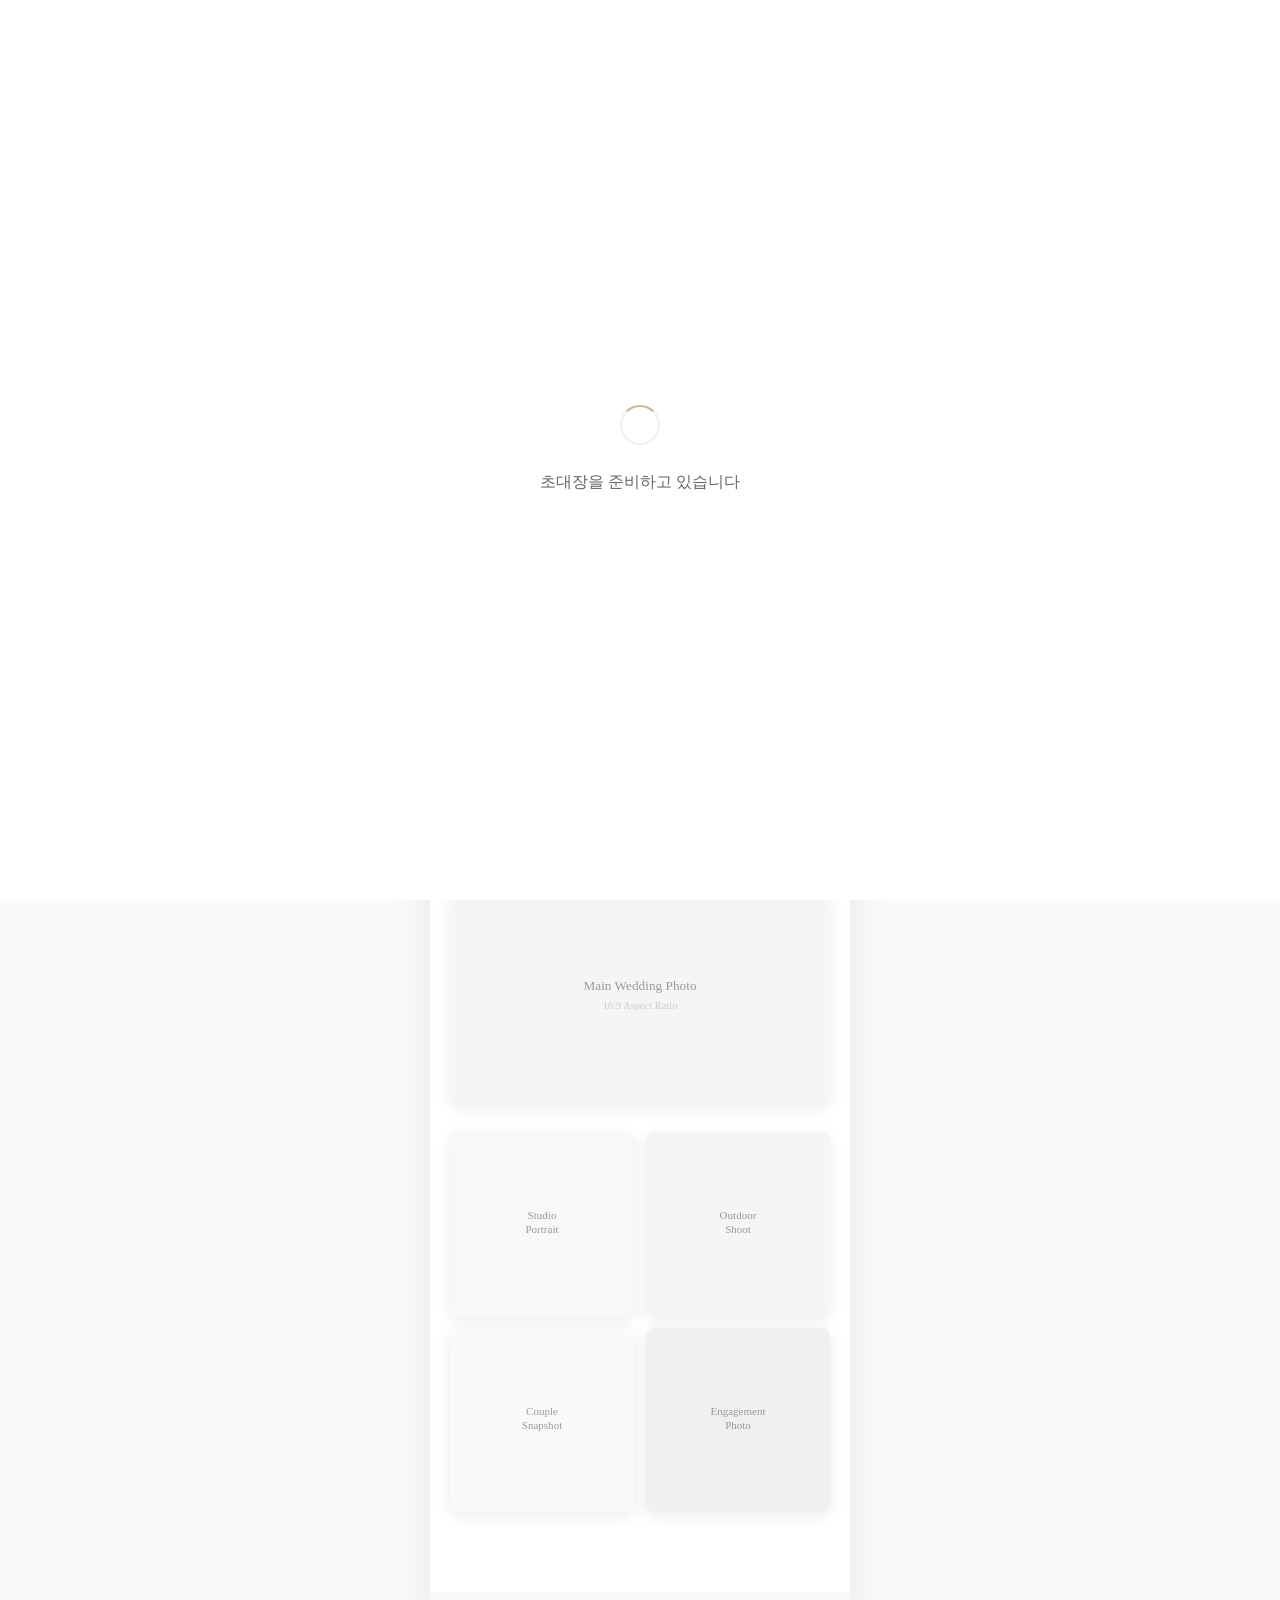
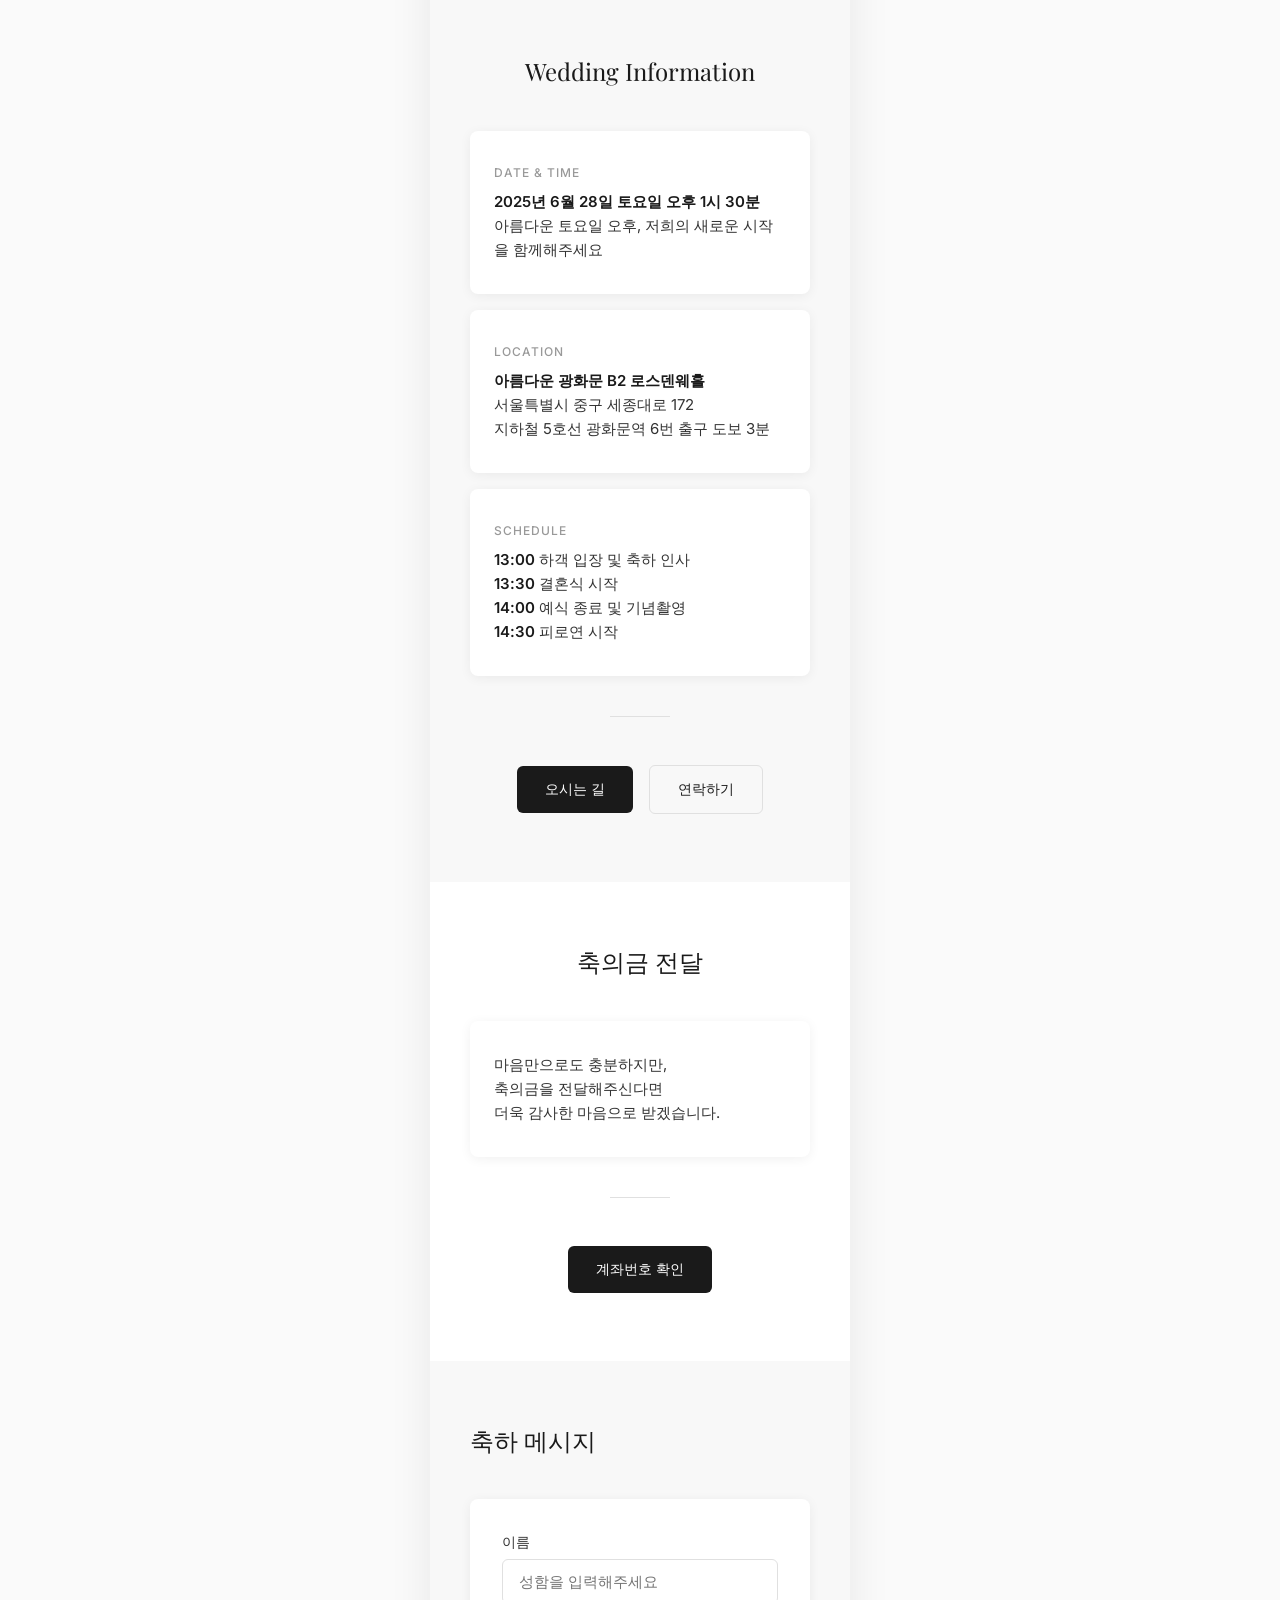
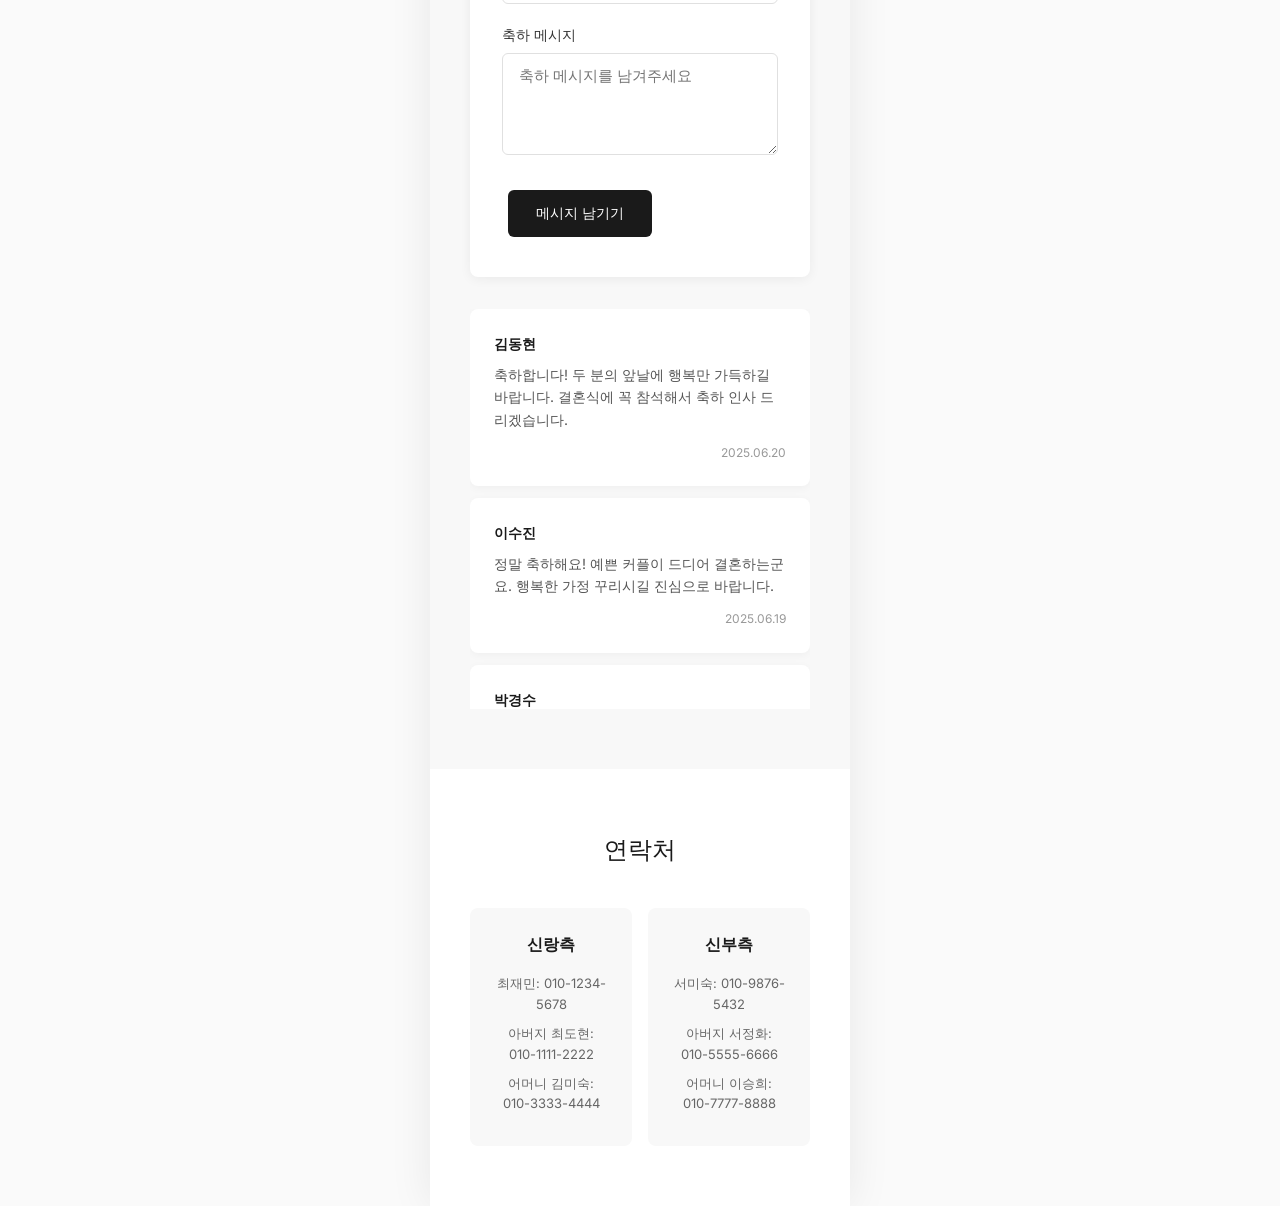
<file: template.html/index.html>
<!-- 웨딩 사진 사각형 -->
<!DOCTYPE html>
<html lang="ko">
<head>
    <!-- 문서 타입을 HTML5로 선언하고 언어를 한국어로 설정 -->
    <meta charset="UTF-8">
    <!-- 문자 인코딩을 UTF-8로 설정 (한글 깨짐 방지) -->
    <meta name="viewport" content="width=device-width, initial-scale=1.0">
    <!-- 모바일 기기에서 화면 크기에 맞게 표시하도록 설정 -->
    <title>최재민 & 서미숙 결혼식 초대장</title>
    <!-- 웹페이지 제목 설정 -->
    
    <style>
        /* CSS 스타일 시작 - 웹페이지의 디자인을 담당 */
        @import url('https://fonts.googleapis.com/css2?family=Playfair+Display:wght@300;400;600;700&family=Inter:wght@300;400;500;600&display=swap');
        /* 구글 폰트: Playfair Display(우아한 세리프), Inter(모던 산세리프) */

        * {
            margin: 0;
            padding: 0;
            box-sizing: border-box;
            /* 모든 요소의 여백을 0으로 초기화하고 박스 크기 계산 방식 통일 */
        }

        body {
            font-family: 'Inter', -apple-system, BlinkMacSystemFont, 'Segoe UI', sans-serif;
            background: #fafafa;
            color: #2d2d2d;
            line-height: 1.6;
            overflow-x: hidden;
            /* 본문: 모던 폰트, 연한 회색 배경, 어두운 회색 글자, 가로 스크롤 숨김 */
        }

        /* 꽃잎 애니메이션을 위한 컨테이너 */
        .petals-container {
            position: fixed;
            top: 0;
            left: 0;
            width: 100%;
            height: 100%;
            pointer-events: none;
            z-index: 1;
            /* 꽃잎 컨테이너: 화면 전체를 덮는 고정 위치, 클릭 이벤트 무시 */
        }

        /* 개별 꽃잎 스타일 - 미니멀한 디자인 */
        .petal {
            position: absolute;
            width: 4px;
            height: 4px;
            background: rgba(200, 180, 160, 0.6);
            border-radius: 50%;
            animation: fall linear infinite;
            /* 꽃잎: 작은 점 형태, 베이지 색상, 원형, 낙하 애니메이션 */
        }

        /* 꽃잎 낙하 애니메이션 */
        @keyframes fall {
            0% {
                transform: translateY(-10vh) rotate(0deg);
                opacity: 0;
            }
            10% {
                opacity: 1;
            }
            90% {
                opacity: 1;
            }
            100% {
                transform: translateY(110vh) rotate(360deg);
                opacity: 0;
            }
        }

        .container {
            max-width: 420px;
            margin: 0 auto;
            background: #ffffff;
            box-shadow: 0 0 40px rgba(0, 0, 0, 0.08);
            position: relative;
            z-index: 2;
            /* 메인 컨테이너: 최대 너비 420px, 중앙 정렬, 흰색 배경, 부드러운 그림자 */
        }

        /* 메인 초대장 섹션 */
        .invitation-main {
            text-align: center;
            padding: 80px 40px 60px;
            background: linear-gradient(180deg, #ffffff 0%, #f8f8f8 100%);
            position: relative;
            /* 메인 초대장: 중앙 정렬, 여백, 세로 그라데이션 배경 */
        }

        /* 날짜 표시 */
        .date-display {
            font-family: 'Playfair Display', serif;
            font-size: 56px;
            font-weight: 300;
            color: #1a1a1a;
            margin-bottom: 8px;
            letter-spacing: 2px;
            /* 날짜: 우아한 세리프 폰트, 큰 글씨, 가는 굵기, 검은색 */
        }

        .date-separator {
            font-size: 40px;
            color: #c8b4a0;
            font-weight: 300;
            /* 날짜 구분자: 중간 크기, 베이지색 */
        }

        .day-of-week {
            font-size: 14px;
            color: #666;
            margin-bottom: 60px;
            letter-spacing: 3px;
            text-transform: uppercase;
            font-weight: 300;
            /* 요일: 작은 글씨, 회색, 대문자, 가는 굵기 */
        }

        /* 모달 창 스타일 */
        .modal {
            display: none;
            position: fixed;
            top: 0;
            left: 0;
            width: 100%;
            height: 100%;
            background: rgba(0, 0, 0, 0.7);
            z-index: 1000;
            backdrop-filter: blur(8px);
            /* 모달: 기본 숨김, 화면 전체 덮기, 블러 효과 */
        }

        .modal-content {
            position: absolute;
            top: 50%;
            left: 50%;
            transform: translate(-50%, -50%);
            background: white;
            padding: 40px;
            border-radius: 12px;
            text-align: center;
            max-width: 380px;
            width: 90%;
            box-shadow: 0 20px 60px rgba(0, 0, 0, 0.15);
            /* 모달 내용: 화면 중앙, 흰색 배경, 둥근 모서리, 그림자 */
        }

        .close-modal {
            position: absolute;
            top: 16px;
            right: 20px;
            font-size: 24px;
            cursor: pointer;
            color: #999;
            transition: color 0.2s;
            /* 모달 닫기 버튼: 우상단, 회색, 호버 효과 */
        }

        .close-modal:hover {
            color: #333;
        }

        .modal h3 {
            color: #1a1a1a;
            margin-bottom: 24px;
            font-size: 20px;
            font-weight: 500;
            /* 모달 제목: 검은색, 중간 굵기 */
        }

        .modal-info {
            margin: 16px 0;
            font-size: 15px;
            color: #555;
            line-height: 1.5;
            /* 모달 정보: 회색, 줄 간격 */
        }

        .button {
            background: #1a1a1a;
            color: white;
            border: none;
            padding: 14px 28px;
            border-radius: 6px;
            font-size: 14px;
            font-weight: 500;
            cursor: pointer;
            margin: 8px 6px;
            transition: all 0.2s ease;
            font-family: inherit;
            /* 버튼: 검은색 배경, 흰색 글자, 둥근 모서리, 호버 효과 */
        }

        .button:hover {
            background: #333;
            transform: translateY(-1px);
            /* 마우스 올렸을 때: 회색으로 변경, 위로 이동 */
        }

        .button-outline {
            background: transparent;
            color: #1a1a1a;
            border: 1px solid #e0e0e0;
            /* 테두리 버튼: 투명 배경, 검은 글자, 회색 테두리 */
        }

        .button-outline:hover {
            background: #f5f5f5;
            transform: translateY(-1px);
        }

        /* 청첩장 헤더 메시지 */
        .invitation-message {
            font-size: 15px;
            line-height: 1.8;
            color: #666;
            margin-bottom: 50px;
            font-weight: 300;
            /* 초대 메시지: 회색, 가는 굵기, 줄 간격 */
        }

        /* 신랑신부 이름 */
        .couple-names {
            font-family: 'Playfair Display', serif;
            font-size: 32px;
            font-weight: 400;
            color: #1a1a1a;
            margin: 40px 0;
            /* 신랑신부 이름: 세리프 폰트, 큰 글씨, 검은색 */
        }

        .groom-bride {
            display: inline-block;
            margin: 0 20px;
            /* 신랑신부: 인라인 블록, 좌우 여백 */
        }

        .ampersand {
            color: #c8b4a0;
            font-size: 24px;
            margin: 0 16px;
            font-weight: 300;
            /* 앰퍼샌드(&): 베이지색, 작은 크기, 가는 굵기 */
        }

        /* 웨딩 사진 갤러리 */
        .photo-gallery {
            padding: 60px 20px;
            background: #ffffff;
            /* 사진 갤러리: 여백, 흰색 배경 */
        }

        .gallery-title {
            text-align: center;
            font-family: 'Playfair Display', serif;
            font-size: 24px;
            color: #1a1a1a;
            margin-bottom: 40px;
            font-weight: 400;
            /* 갤러리 제목: 중앙 정렬, 세리프 폰트, 검은색 */
        }

        .photo-grid {
            display: grid;
            grid-template-columns: 1fr 1fr;
            gap: 12px;
            margin-bottom: 20px;
            /* 사진 그리드: 2열 격자, 작은 간격 */
        }

        .photo-item {
            aspect-ratio: 1;
            border-radius: 8px;
            overflow: hidden;
            box-shadow: 0 4px 16px rgba(0, 0, 0, 0.08);
            transition: transform 0.3s ease;
            cursor: pointer;
            /* 사진 항목: 정사각형 비율, 둥근 모서리, 부드러운 그림자, 호버 효과 */
        }

        .photo-item:hover {
            transform: scale(1.02);
            /* 마우스 올렸을 때: 크기 살짝 확대 */
        }

        .photo-item img {
            width: 100%;
            height: 100%;
            object-fit: cover;
            /* 사진: 전체 크기, 비율 유지하며 채우기 */
        }

        .main-photo {
            grid-column: 1 / -1;
            aspect-ratio: 16/9;
            margin-bottom: 16px;
            /* 메인 사진: 전체 너비, 16:9 비율 */
        }

        /* 결혼식 정보 섹션 */
        .wedding-info {
            padding: 60px 40px;
            text-align: center;
            background: #f8f8f8;
            /* 결혼식 정보: 여백, 중앙 정렬, 연한 회색 배경 */
        }

        .info-title {
            font-family: 'Playfair Display', serif;
            font-size: 24px;
            color: #1a1a1a;
            margin-bottom: 40px;
            font-weight: 400;
            /* 정보 제목: 세리프 폰트, 검은색 */
        }

        .info-card {
            background: white;
            padding: 32px 24px;
            border-radius: 8px;
            margin-bottom: 16px;
            box-shadow: 0 2px 12px rgba(0, 0, 0, 0.06);
            text-align: left;
            /* 정보 카드: 흰색 배경, 여백, 둥근 모서리, 부드러운 그림자, 왼쪽 정렬 */
        }

        .info-label {
            font-size: 12px;
            color: #999;
            text-transform: uppercase;
            letter-spacing: 1px;
            margin-bottom: 8px;
            font-weight: 500;
            /* 정보 라벨: 작은 글씨, 회색, 대문자, 굵게 */
        }

        .info-text {
            font-size: 15px;
            color: #333;
            line-height: 1.6;
            /* 정보 텍스트: 중간 글씨, 어두운 회색, 줄 간격 */
        }

        .info-text strong {
            color: #1a1a1a;
            font-weight: 600;
            /* 강조 텍스트: 검은색, 굵게 */
        }

        /* 축의금 전달 섹션 */
        .money-gift {
            padding: 60px 40px;
            text-align: center;
            background: #ffffff;
            /* 축의금 섹션: 여백, 중앙 정렬, 흰색 배경 */
        }

        /* 방명록 섹션 */
        .guestbook {
            padding: 60px 40px;
            background: #f8f8f8;
            /* 방명록 섹션: 여백, 연한 회색 배경 */
        }

        .message-form {
            background: white;
            padding: 32px;
            border-radius: 8px;
            box-shadow: 0 2px 12px rgba(0, 0, 0, 0.06);
            margin-bottom: 32px;
            /* 메시지 폼: 흰색 배경, 여백, 둥근 모서리, 부드러운 그림자 */
        }

        .form-group {
            margin-bottom: 20px;
            text-align: left;
            /* 폼 그룹: 아래 여백, 왼쪽 정렬 */
        }

        .form-group label {
            display: block;
            margin-bottom: 6px;
            color: #333;
            font-weight: 500;
            font-size: 14px;
            /* 라벨: 블록 표시, 어두운 회색, 굵게 */
        }

        .form-group input,
        .form-group textarea {
            width: 100%;
            padding: 12px 16px;
            border: 1px solid #e0e0e0;
            border-radius: 6px;
            font-size: 15px;
            font-family: inherit;
            transition: border-color 0.2s;
            /* 입력 필드: 전체 너비, 여백, 회색 테두리, 둥근 모서리, 호버 효과 */
        }

        .form-group input:focus,
        .form-group textarea:focus {
            outline: none;
            border-color: #1a1a1a;
            /* 포커스 시: 테두리 검은색으로 변경 */
        }

        .messages-list {
            max-height: 400px;
            overflow-y: auto;
            /* 메시지 목록: 최대 높이, 세로 스크롤 */
        }

        .message-item {
            background: white;
            padding: 24px;
            border-radius: 8px;
            margin-bottom: 12px;
            box-shadow: 0 2px 8px rgba(0, 0, 0, 0.04);
            /* 메시지 항목: 흰색 배경, 여백, 둥근 모서리, 부드러운 그림자 */
        }

        .message-author {
            font-weight: 600;
            color: #1a1a1a;
            margin-bottom: 8px;
            font-size: 14px;
            /* 메시지 작성자: 굵게, 검은색 */
        }

        .message-content {
            color: #555;
            line-height: 1.6;
            font-size: 14px;
            /* 메시지 내용: 회색, 줄 간격 */
        }

        .message-date {
            font-size: 12px;
            color: #999;
            text-align: right;
            margin-top: 12px;
            /* 메시지 날짜: 작은 글씨, 회색, 오른쪽 정렬 */
        }

        /* 연락처 섹션 */
        .contact-info {
            padding: 60px 40px;
            background: #ffffff;
            text-align: center;
            /* 연락처 섹션: 여백, 흰색 배경, 중앙 정렬 */
        }

        .contact-grid {
            display: grid;
            grid-template-columns: 1fr 1fr;
            gap: 16px;
            margin-top: 32px;
            /* 연락처 그리드: 2열, 간격 */
        }

        .contact-card {
            background: #f8f8f8;
            padding: 24px;
            border-radius: 8px;
            /* 연락처 카드: 연한 회색 배경, 여백, 둥근 모서리 */
        }

        .contact-title {
            font-size: 16px;
            color: #1a1a1a;
            font-weight: 600;
            margin-bottom: 16px;
            /* 연락처 제목: 중간 글씨, 검은색, 굵게 */
        }

        .contact-item {
            margin: 8px 0;
            font-size: 13px;
            color: #666;
            /* 연락처 항목: 여백, 작은 글씨, 회색 */
        }

        /* 반응형 디자인 */
        @media (max-width: 480px) {
            .invitation-main {
                padding: 60px 30px 50px;
            }
            
            .date-display {
                font-size: 42px;
                letter-spacing: 1px;
            }
            
            .couple-names {
                font-size: 26px;
            }
            
            .photo-grid {
                grid-template-columns: 1fr;
                gap: 16px;
            }
            
            .contact-grid {
                grid-template-columns: 1fr;
            }
            
            .wedding-info,
            .money-gift,
            .guestbook,
            .contact-info {
                padding: 50px 30px;
            }
            /* 작은 화면용: 여백 축소, 글씨 크기 축소, 그리드 1열로 변경 */
        }

        /* 음악 제어 버튼 */
        .music-control {
            position: fixed;
            top: 24px;
            right: 24px;
            width: 48px;
            height: 48px;
            background: rgba(255, 255, 255, 0.9);
            border: 1px solid rgba(0, 0, 0, 0.1);
            border-radius: 50%;
            font-size: 16px;
            cursor: pointer;
            box-shadow: 0 4px 16px rgba(0, 0, 0, 0.1);
            z-index: 100;
            backdrop-filter: blur(8px);
            transition: all 0.2s;
            /* 음악 버튼: 우상단 고정, 원형, 반투명 흰색 배경, 블러 효과 */
        }

        .music-control:hover {
            background: rgba(255, 255, 255, 1);
            transform: scale(1.05);
        }

        /* 로딩 화면 */
        .loading-screen {
            position: fixed;
            top: 0;
            left: 0;
            width: 100%;
            height: 100%;
            background: #ffffff;
            display: flex;
            flex-direction: column;
            justify-content: center;
            align-items: center;
            z-index: 9999;
            transition: opacity 1s ease;
            /* 로딩 화면: 전체 화면, 흰색 배경, 중앙 정렬 */
        }

        .loading-text {
            color: #666;
            font-size: 16px;
            margin-top: 24px;
            font-weight: 300;
            /* 로딩 텍스트: 회색, 중간 글씨, 가는 굵기 */
        }

        .loading-animation {
            width: 40px;
            height: 40px;
            border: 2px solid #f0f0f0;
            border-top: 2px solid #c8b4a0;
            border-radius: 50%;
            animation: spin 1s linear infinite;
            /* 로딩 애니메이션: 원형 스피너, 베이지색 */
        }

        @keyframes spin {
            0% { transform: rotate(0deg); }
            100% { transform: rotate(360deg); }
            /* 스핀 애니메이션: 360도 회전 */
        }

        /* 구분선 */
        .divider {
            width: 60px;
            height: 1px;
            background: #e0e0e0;
            margin: 40px auto;
            /* 구분선: 짧은 가로선, 회색, 중앙 정렬 */
        }

        /* 섹션별 여백 조정 */
        .section-spacing {
            padding: 80px 40px;
            /* 섹션 여백: 상하 80px, 좌우 40px */
        }

        /* 텍스트 크기 계층 */
        .text-xs { font-size: 12px; }
        .text-sm { font-size: 14px; }
        .text-base { font-size: 16px; }
        .text-lg { font-size: 18px; }
        .text-xl { font-size: 20px; }
        .text-2xl { font-size: 24px; }
        .text-3xl { font-size: 30px; }

        /* 색상 유틸리티 */
        .text-primary { color: #1a1a1a; }
        .text-secondary { color: #666; }
        .text-muted { color: #999; }
        .text-accent { color: #c8b4a0; }

        /* 그림자 유틸리티 */
        .shadow-sm { box-shadow: 0 1px 3px rgba(0, 0, 0, 0.12); }
        .shadow-md { box-shadow: 0 4px 6px rgba(0, 0, 0, 0.1); }
        .shadow-lg { box-shadow: 0 10px 25px rgba(0, 0, 0, 0.15); }
    </style>
</head>
<body>
    <!-- HTML 본문 시작 -->
    
    <!-- 로딩 화면 -->
    <div class="loading-screen" id="loadingScreen">
        <!-- 로딩 화면: 페이지 로드 시 처음 보이는 화면 -->
        <div class="loading-animation"></div>
        <!-- 로딩 애니메이션: 원형 스피너 -->
        <div class="loading-text">초대장을 준비하고 있습니다</div>
        <!-- 로딩 메시지 -->
    </div>

    <!-- 꽃잎 애니메이션 컨테이너 -->
    <div class="petals-container" id="petalsContainer">
        <!-- 꽃잎들이 생성될 컨테이너 -->
    </div>

    <!-- 음악 제어 버튼 -->
    <button class="music-control" id="musicControl" onclick="toggleMusic()">♪</button>
    <!-- 음악 재생/정지 버튼 -->

    <!-- 숨겨진 오디오 요소 (배경음악용) -->
    <audio id="backgroundMusic" loop>
        <!-- 배경음악 파일 (실제 파일이 없으므로 주석 처리) -->
        <!-- <source src="wedding-music.mp3" type="audio/mpeg"> -->
    </audio>

    <div class="container">
        <!-- 메인 컨테이너: 모든 내용을 감싸는 큰 상자 -->
        
        <!-- 메인 초대장 섹션 -->
        <section class="invitation-main">
            <!-- 초대장 메인 영역 -->
            
            <!-- 날짜 표시 -->
            <div class="date-display">
                25<span class="date-separator">|</span>06<span class="date-separator">|</span>28
                <!-- 날짜: 2025년 6월 28일을 구분자와 함께 표시 -->
            </div>
            <div class="day-of-week">Saturday</div>
            <!-- 요일: 토요일 -->

            <div class="divider"></div>
            <!-- 구분선 -->

            <!-- 초대 메시지 -->
            <div class="invitation-message">
                축하의 마음으로 참석해주시는<br>
                모든 분들을 귀하게 모실 수 있도록<br>
                정성을 담은 자리를 마련했습니다
                <!-- 초대 메시지 텍스트 -->
            </div>

            <!-- 신랑신부 이름 -->
            <div class="couple-names">
                <!-- 신랑신부 이름 영역 -->
                <span class="groom-bride">최재민</span>
                <!-- 신랑 이름: 최재민 -->
                <span class="ampersand">&</span>
                <!-- 앰퍼샌드 기호 -->
                <span class="groom-bride">서미숙</span>
                <!-- 신부 이름: 서미숙 -->
            </div>

            <div class="divider"></div>
            <!-- 구분선 -->

            <!-- 초대장 전달 버튼 -->
            <button class="button" onclick="openModal('invitation')">청첩장 전달하기</button>
            <!-- 버튼: 클릭하면 초대장 모달창 열기 -->
            
            <!-- 오늘 하루 보지 않기 버튼 -->
            <button class="button button-outline" onclick="todayPass()">오늘 하루 보지 않기</button>
            <!-- 테두리 버튼: 오늘 하루 보지 않기 기능 -->
        </section>

        <!-- 웨딩 사진 갤러리 -->
        <section class="photo-gallery">
            <!-- 사진 갤러리 섹션 -->
            <h2 class="gallery-title">Wedding Gallery</h2>
            <!-- 갤러리 제목 -->
            
            <div class="photo-grid">
                <!-- 사진 그리드 컨테이너 -->
                
                <!-- 메인 웨딩 사진 -->
                <div class="photo-item main-photo" onclick="openPhotoModal(this)">
                    <!-- 메인 사진: 전체 너비 차지 -->
                    <img src="data:image/svg+xml,%3Csvg xmlns='http://www.w3.org/2000/svg' viewBox='0 0 400 225'%3E%3Crect width='400' height='225' fill='%23f5f5f5'/%3E%3Ctext x='200' y='105' font-family='Inter' font-size='14' fill='%23999' text-anchor='middle'%3EMain Wedding Photo%3C/text%3E%3Ctext x='200' y='125' font-family='Inter' font-size='11' fill='%23ccc' text-anchor='middle'%3E16:9 Aspect Ratio%3C/text%3E%3C/svg%3E" alt="신랑신부 메인 사진">
                    <!-- 플레이스홀더 이미지: SVG로 생성한 임시 이미지 -->
                </div>

                <!-- 소형 웨딩 사진들 -->
                <div class="photo-item" onclick="openPhotoModal(this)">
                    <!-- 첫 번째 소형 사진 -->
                    <img src="data:image/svg+xml,%3Csvg xmlns='http://www.w3.org/2000/svg' viewBox='0 0 200 200'%3E%3Crect width='200' height='200' fill='%23f8f8f8'/%3E%3Ctext x='100' y='95' font-family='Inter' font-size='12' fill='%23999' text-anchor='middle'%3EStudio%3C/text%3E%3Ctext x='100' y='110' font-family='Inter' font-size='12' fill='%23999' text-anchor='middle'%3EPortrait%3C/text%3E%3C/svg%3E" alt="스튜디오 촬영 사진">
                </div>

                <div class="photo-item" onclick="openPhotoModal(this)">
                    <!-- 두 번째 소형 사진 -->
                    <img src="data:image/svg+xml,%3Csvg xmlns='http://www.w3.org/2000/svg' viewBox='0 0 200 200'%3E%3Crect width='200' height='200' fill='%23f5f5f5'/%3E%3Ctext x='100' y='95' font-family='Inter' font-size='12' fill='%23999' text-anchor='middle'%3EOutdoor%3C/text%3E%3Ctext x='100' y='110' font-family='Inter' font-size='12' fill='%23999' text-anchor='middle'%3EShoot%3C/text%3E%3C/svg%3E" alt="야외 촬영 사진">
                </div>

                <div class="photo-item" onclick="openPhotoModal(this)">
                    <!-- 세 번째 소형 사진 -->
                    <img src="data:image/svg+xml,%3Csvg xmlns='http://www.w3.org/2000/svg' viewBox='0 0 200 200'%3E%3Crect width='200' height='200' fill='%23fafafa'/%3E%3Ctext x='100' y='95' font-family='Inter' font-size='12' fill='%23999' text-anchor='middle'%3ECouple%3C/text%3E%3Ctext x='100' y='110' font-family='Inter' font-size='12' fill='%23999' text-anchor='middle'%3ESnapshot%3C/text%3E%3C/svg%3E" alt="커플 스냅샷">
                </div>

                <div class="photo-item" onclick="openPhotoModal(this)">
                    <!-- 네 번째 소형 사진 -->
                    <img src="data:image/svg+xml,%3Csvg xmlns='http://www.w3.org/2000/svg' viewBox='0 0 200 200'%3E%3Crect width='200' height='200' fill='%23f0f0f0'/%3E%3Ctext x='100' y='95' font-family='Inter' font-size='12' fill='%23999' text-anchor='middle'%3EEngagement%3C/text%3E%3Ctext x='100' y='110' font-family='Inter' font-size='12' fill='%23999' text-anchor='middle'%3EPhoto%3C/text%3E%3C/svg%3E" alt="약혼 사진">
                </div>
            </div>
        </section>

        <!-- 결혼식 정보 섹션 -->
        <section class="wedding-info">
            <!-- 결혼식 상세 정보 영역 -->
            <h2 class="info-title">Wedding Information</h2>
            <!-- 정보 제목 -->

            <!-- 날짜 및 시간 정보 -->
            <div class="info-card">
                <!-- 정보 카드 -->
                <div class="info-label">Date & Time</div>
                <!-- 라벨: 날짜와 시간 -->
                <div class="info-text">
                    <strong>2025년 6월 28일 토요일 오후 1시 30분</strong><br>
                    <!-- 결혼식 날짜와 시간 -->
                    아름다운 토요일 오후, 저희의 새로운 시작을 함께해주세요
                    <!-- 부가 설명 -->
                </div>
            </div>

            <!-- 장소 정보 -->
            <div class="info-card">
                <!-- 장소 정보 카드 -->
                <div class="info-label">Location</div>
                <!-- 라벨: 장소 -->
                <div class="info-text">
                    <strong>아름다운 광화문 B2 로스덴웨홀</strong><br>
                    <!-- 예식장 이름과 위치 -->
                    서울특별시 중구 세종대로 172<br>
                    <!-- 상세 주소 -->
                    지하철 5호선 광화문역 6번 출구 도보 3분
                    <!-- 교통편 안내 -->
                </div>
            </div>

            <!-- 예식 순서 -->
            <div class="info-card">
                <!-- 예식 순서 카드 -->
                <div class="info-label">Schedule</div>
                <!-- 라벨: 스케줄 -->
                <div class="info-text">
                    <strong>13:00</strong> 하객 입장 및 축하 인사<br>
                    <strong>13:30</strong> 결혼식 시작<br>
                    <strong>14:00</strong> 예식 종료 및 기념촬영<br>
                    <strong>14:30</strong> 피로연 시작
                    <!-- 시간별 예식 순서 -->
                </div>
            </div>

            <div class="divider"></div>
            <!-- 구분선 -->

            <!-- 버튼들 -->
            <button class="button" onclick="openModal('location')">오시는 길</button>
            <!-- 오시는 길 버튼 -->
            <button class="button button-outline" onclick="openModal('contact')">연락하기</button>
            <!-- 연락하기 버튼 -->
        </section>

        <!-- 축의금 전달 섹션 -->
        <section class="money-gift">
            <!-- 축의금 안내 섹션 -->
            <h2 class="info-title">축의금 전달</h2>
            <!-- 축의금 제목 -->
            
            <div class="info-card">
                <!-- 축의금 안내 카드 -->
                <div class="info-text">
                    마음만으로도 충분하지만,<br>
                    축의금을 전달해주신다면<br>
                    더욱 감사한 마음으로 받겠습니다.
                    <!-- 축의금 안내 메시지 -->
                </div>
            </div>

            <div class="divider"></div>
            <!-- 구분선 -->

            <button class="button" onclick="openModal('money')">계좌번호 확인</button>
            <!-- 계좌번호 확인 버튼 -->
        </section>

        <!-- 방명록 섹션 -->
        <section class="guestbook">
            <!-- 방명록 영역 -->
            <h2 class="info-title">축하 메시지</h2>
            <!-- 방명록 제목 -->

            <!-- 메시지 작성 폼 -->
            <div class="message-form">
                <!-- 메시지 작성 양식 -->
                <div class="form-group">
                    <!-- 이름 입력 그룹 -->
                    <label for="guestName">이름</label>
                    <!-- 이름 라벨 -->
                    <input type="text" id="guestName" placeholder="성함을 입력해주세요">
                    <!-- 이름 입력 필드 -->
                </div>
                
                <div class="form-group">
                    <!-- 메시지 입력 그룹 -->
                    <label for="guestMessage">축하 메시지</label>
                    <!-- 메시지 라벨 -->
                    <textarea id="guestMessage" rows="4" placeholder="축하 메시지를 남겨주세요"></textarea>
                    <!-- 메시지 입력 텍스트영역 -->
                </div>
                
                <button class="button" onclick="addMessage()">메시지 남기기</button>
                <!-- 메시지 등록 버튼 -->
            </div>

            <!-- 방명록 메시지 목록 -->
            <div class="messages-list" id="messagesList">
                <!-- 메시지 목록 컨테이너 -->
                
                <!-- 샘플 메시지 1 -->
                <div class="message-item">
                    <!-- 메시지 항목 -->
                    <div class="message-author">김동현</div>
                    <!-- 작성자 이름 -->
                    <div class="message-content">
                        축하합니다! 두 분의 앞날에 행복만 가득하길 바랍니다. 
                        결혼식에 꼭 참석해서 축하 인사 드리겠습니다.
                        <!-- 메시지 내용 -->
                    </div>
                    <div class="message-date">2025.06.20</div>
                    <!-- 작성 날짜 -->
                </div>

                <!-- 샘플 메시지 2 -->
                <div class="message-item">
                    <div class="message-author">이수진</div>
                    <div class="message-content">
                        정말 축하해요! 예쁜 커플이 드디어 결혼하는군요. 
                        행복한 가정 꾸리시길 진심으로 바랍니다.
                    </div>
                    <div class="message-date">2025.06.19</div>
                </div>

                <!-- 샘플 메시지 3 -->
                <div class="message-item">
                    <div class="message-author">박경수</div>
                    <div class="message-content">
                        두 분 모두 축하드립니다. 서로 사랑하고 존중하며 
                        백년해로 하시길 바랍니다.
                    </div>
                    <div class="message-date">2025.06.18</div>
                </div>
            </div>
        </section>

        <!-- 연락처 정보 섹션 -->
        <section class="contact-info">
            <!-- 연락처 영역 -->
            <h2 class="info-title">연락처</h2>
            <!-- 연락처 제목 -->

            <div class="contact-grid">
                <!-- 연락처 그리드 -->
                
                <!-- 신랑 연락처 -->
                <div class="contact-card">
                    <!-- 신랑 연락처 카드 -->
                    <div class="contact-title">신랑측</div>
                    <!-- 신랑측 제목 -->
                    <div class="contact-item">최재민: 010-1234-5678</div>
                    <!-- 신랑 연락처 -->
                    <div class="contact-item">아버지 최도현: 010-1111-2222</div>
                    <!-- 신랑 아버지 연락처 -->
                    <div class="contact-item">어머니 김미숙: 010-3333-4444</div>
                    <!-- 신랑 어머니 연락처 -->
                </div>

                <!-- 신부 연락처 -->
                <div class="contact-card">
                    <!-- 신부 연락처 카드 -->
                    <div class="contact-title">신부측</div>
                    <!-- 신부측 제목 -->
                    <div class="contact-item">서미숙: 010-9876-5432</div>
                    <!-- 신부 연락처 -->
                    <div class="contact-item">아버지 서정화: 010-5555-6666</div>
                    <!-- 신부 아버지 연락처 -->
                    <div class="contact-item">어머니 이승희: 010-7777-8888</div>
                    <!-- 신부 어머니 연락처 -->
                </div>
            </div>
        </section>
    </div>

    <!-- 모달창들 -->
    
    <!-- 청첩장 전달 모달 -->
    <div class="modal" id="invitationModal">
        <!-- 청첩장 모달창 -->
        <div class="modal-content">
            <!-- 모달 내용 -->
            <span class="close-modal" onclick="closeModal('invitation')">&times;</span>
            <!-- 닫기 버튼 -->
            <h3>청첩장 전달</h3>
            <!-- 모달 제목 -->
            <div class="modal-info">
                <strong>최재민 & 서미숙</strong>
                <!-- 신랑신부 정보 -->
            </div>
            <div class="modal-info">
                2025년 6월 28일 토요일 오후 1시 30분
                <!-- 날짜 시간 정보 -->
            </div>
            <div class="modal-info">
                아름다운 광화문 B2 로스덴웨홀
                <!-- 장소 정보 -->
            </div>
            <div class="divider"></div>
            <button class="button" onclick="shareInvitation()">카카오톡 공유</button>
            <!-- 카카오톡 공유 버튼 -->
            <button class="button button-outline" onclick="copyLink()">링크 복사</button>
            <!-- 링크 복사 버튼 -->
        </div>
    </div>

    <!-- 오시는 길 모달 -->
    <div class="modal" id="locationModal">
        <!-- 오시는 길 모달창 -->
        <div class="modal-content">
            <span class="close-modal" onclick="closeModal('location')">&times;</span>
            <h3>오시는 길</h3>
            <div class="modal-info">
                <strong>지하철</strong><br>
                5호선 광화문역 6번 출구 도보 3분
                <!-- 지하철 이용 안내 -->
            </div>
            <div class="modal-info">
                <strong>버스</strong><br>
                광화문 정류장 하차
                <!-- 버스 이용 안내 -->
            </div>
            <div class="modal-info">
                <strong>자가용</strong><br>
                광화문 공영주차장 이용
                <!-- 자가용 이용 안내 -->
            </div>
            <div class="divider"></div>
            <button class="button" onclick="openMap()">지도 보기</button>
            <!-- 지도 보기 버튼 -->
            <button class="button button-outline" onclick="copyAddress()">주소 복사</button>
            <!-- 주소 복사 버튼 -->
        </div>
    </div>

    <!-- 연락처 모달 -->
    <div class="modal" id="contactModal">
        <!-- 연락처 모달창 -->
        <div class="modal-content">
            <span class="close-modal" onclick="closeModal('contact')">&times;</span>
            <h3>연락처</h3>
            <div class="modal-info">
                <strong>신랑 최재민</strong><br>
                010-1234-5678
                <!-- 신랑 연락처 -->
            </div>
            <div class="modal-info">
                <strong>신부 서미숙</strong><br>
                010-9876-5432
                <!-- 신부 연락처 -->
            </div>
            <div class="divider"></div>
            <button class="button" onclick="callGroom()">신랑에게 전화</button>
            <!-- 신랑 전화 버튼 -->
            <button class="button button-outline" onclick="callBride()">신부에게 전화</button>
            <!-- 신부 전화 버튼 -->
        </div>
    </div>

    <!-- 계좌번호 모달 -->
    <div class="modal" id="moneyModal">
        <!-- 축의금 계좌번호 모달창 -->
        <div class="modal-content">
            <span class="close-modal" onclick="closeModal('money')">&times;</span>
            <h3>축의금 계좌번호</h3>
            <div class="modal-info">
                <strong>신랑</strong><br>
                국민은행 123-456-789012<br>
                최재민
                <!-- 신랑 계좌번호 -->
            </div>
            <div class="modal-info">
                <strong>신부</strong><br>
                신한은행 987-654-321098<br>
                서미숙
                <!-- 신부 계좌번호 -->
            </div>
            <div class="divider"></div>
            <button class="button" onclick="copyAccount('groom')">신랑 계좌 복사</button>
            <!-- 신랑 계좌 복사 버튼 -->
            <button class="button button-outline" onclick="copyAccount('bride')">신부 계좌 복사</button>
            <!-- 신부 계좌 복사 버튼 -->
        </div>
    </div>

    <!-- 사진 확대 모달 -->
    <div class="modal" id="photoModal">
        <!-- 사진 확대 모달창 -->
        <div class="modal-content" style="max-width: 90%; max-height: 90%; padding: 20px;">
            <span class="close-modal" onclick="closeModal('photo')">&times;</span>
            <img id="modalPhoto" style="width: 100%; border-radius: 8px;" alt="확대된 사진">
            <!-- 확대된 사진 표시 -->
        </div>
    </div>

    <script>
        // JavaScript 코드 시작 - 웹페이지의 동작을 담당
        
        // 전역 변수들
        let musicPlaying = false;  // 음악 재생 상태를 저장하는 변수
        let petalInterval;         // 꽃잎 생성 간격을 저장하는 변수
        
        /**
         * 페이지 로드 완료 후 실행되는 초기화 함수
         * DOM이 완전히 로드된 후 실행됩니다
         */
        document.addEventListener('DOMContentLoaded', function() {
            // 로딩 화면을 2초 후에 숨기기
            setTimeout(function() {
                const loadingScreen = document.getElementById('loadingScreen');
                loadingScreen.style.opacity = '0';  // 서서히 투명하게
                setTimeout(function() {
                    loadingScreen.style.display = 'none';  // 완전히 숨김
                }, 1000);  // 1초 후 완전히 제거
            }, 2000);  // 2초 후 시작
            
            // 꽃잎 애니메이션 시작
            startPetalAnimation();
        });

        /**
         * 꽃잎 애니메이션을 시작하는 함수
         * 일정 간격으로 꽃잎을 생성하여 화면에 떨어뜨립니다
         */
        function startPetalAnimation() {
            const container = document.getElementById('petalsContainer');
            
            // 5초마다 새로운 꽃잎 생성 (더 은은하게)
            petalInterval = setInterval(function() {
                createPetal(container);
            }, 5000);
            
            // 즉시 첫 번째 꽃잎 생성
            createPetal(container);
        }

        /**
         * 개별 꽃잎을 생성하는 함수
         * @param {HTMLElement} container - 꽃잎을 추가할 컨테이너 요소
         */
        function createPetal(container) {
            const petal = document.createElement('div');  // 꽃잎 요소 생성
            petal.className = 'petal';  // CSS 클래스 추가
            
            // 꽃잎의 랜덤한 시작 위치 설정 (화면 너비 내에서)
            petal.style.left = Math.random() * 100 + '%';
            
            // 꽃잎의 랜덤한 애니메이션 속도 설정 (12초 ~ 20초)
            petal.style.animationDuration = (Math.random() * 8 + 12) + 's';
            
            // 컨테이너에 꽃잎 추가
            container.appendChild(petal);
            
            // 애니메이션 완료 후 꽃잎 제거 (메모리 절약)
            setTimeout(function() {
                if (container.contains(petal)) {
                    container.removeChild(petal);
                }
            }, 25000);  // 25초 후 제거
        }

        /**
         * 모달창을 여는 함수
         * @param {string} modalType - 열 모달의 타입
         */
        function openModal(modalType) {
            const modal = document.getElementById(modalType + 'Modal');
            modal.style.display = 'block';  // 모달 표시
            
            // 모달 배경 클릭시 닫기 이벤트 추가
            modal.onclick = function(event) {
                if (event.target === modal) {
                    closeModal(modalType);
                }
            };
        }

        /**
         * 모달창을 닫는 함수
         * @param {string} modalType - 닫을 모달의 타입
         */
        function closeModal(modalType) {
            const modal = document.getElementById(modalType + 'Modal');
            modal.style.display = 'none';  // 모달 숨김
        }

        /**
         * 사진 확대 모달을 여는 함수
         * @param {HTMLElement} imgElement - 클릭된 이미지 요소
         */
        function openPhotoModal(imgElement) {
            const modal = document.getElementById('photoModal');
            const modalImg = document.getElementById('modalPhoto');
            const img = imgElement.querySelector('img');
            
            modalImg.src = img.src;  // 클릭된 이미지의 src를 모달에 설정
            modal.style.display = 'block';  // 모달 표시
            
            // 모달 배경 클릭시 닫기
            modal.onclick = function(event) {
                if (event.target === modal) {
                    closeModal('photo');
                }
            };
        }

        /**
         * 음악 재생/정지를 토글하는 함수
         */
        function toggleMusic() {
            const music = document.getElementById('backgroundMusic');
            const musicBtn = document.getElementById('musicControl');
            
            if (musicPlaying) {
                music.pause();
                musicBtn.textContent = '♪';  // 음악 아이콘
                musicPlaying = false;
            } else {
                music.play().catch(function(error) {
                    console.log('음악 재생 실패:', error);
                    alert('음악 파일을 찾을 수 없습니다.');
                });
                musicBtn.textContent = '⏸';  // 일시정지 아이콘
                musicPlaying = true;
            }
        }

        /**
         * 방명록에 새로운 메시지를 추가하는 함수
         */
        function addMessage() {
            const nameInput = document.getElementById('guestName');
            const messageInput = document.getElementById('guestMessage');
            const messagesList = document.getElementById('messagesList');
            
            const name = nameInput.value.trim();      // 이름 입력값
            const message = messageInput.value.trim(); // 메시지 입력값
            
            // 입력값 검증
            if (!name || !message) {
                alert('이름과 메시지를 모두 입력해주세요.');
                return;
            }
            
            // 새로운 메시지 요소 생성
            const messageItem = document.createElement('div');
            messageItem.className = 'message-item';
            
            // 현재 날짜 생성
            const today = new Date();
            const dateString = today.getFullYear() + '.' + 
                             String(today.getMonth() + 1).padStart(2, '0') + '.' + 
                             String(today.getDate()).padStart(2, '0');
            
            // 메시지 HTML 구성
            messageItem.innerHTML = `
                <div class="message-author">${name}</div>
                <div class="message-content">${message}</div>
                <div class="message-date">${dateString}</div>
            `;
            
            // 메시지 목록의 맨 앞에 추가
            messagesList.insertBefore(messageItem, messagesList.firstChild);
            
            // 입력 필드 초기화
            nameInput.value = '';
            messageInput.value = '';
            
            // 성공 알림
            alert('축하 메시지가 등록되었습니다!');
        }

        /**
         * 청첩장을 카카오톡으로 공유하는 함수
         */
        function shareInvitation() {
            alert('카카오톡 공유 기능입니다!\n실제 개발에서는 카카오톡 API를 연동합니다.');
        }

        /**
         * 청첩장 링크를 클립보드에 복사하는 함수
         */
        function copyLink() {
            const url = window.location.href;
            navigator.clipboard.writeText(url).then(function() {
                alert('청첩장 링크가 복사되었습니다!');
            }).catch(function() {
                alert('링크 복사에 실패했습니다.');
            });
        }

        /**
         * 지도 앱을 여는 함수
         */
        function openMap() {
            alert('지도 앱을 연결합니다!\n실제 개발에서는 지도 API를 연동합니다.');
        }

        /**
         * 주소를 클립보드에 복사하는 함수
         */
        function copyAddress() {
            const address = '서울특별시 중구 세종대로 172 아름다운 광화문 B2 로스덴웨홀';
            navigator.clipboard.writeText(address).then(function() {
                alert('주소가 복사되었습니다!');
            }).catch(function() {
                alert('주소 복사에 실패했습니다.');
            });
        }

        /**
         * 신랑에게 전화하는 함수
         */
        function callGroom() {
            window.location.href = 'tel:010-1234-5678';
        }

        /**
         * 신부에게 전화하는 함수
         */
        function callBride() {
            window.location.href = 'tel:010-9876-5432';
        }

        /**
         * 계좌번호를 클립보드에 복사하는 함수
         * @param {string} type - 복사할 계좌 타입
         */
        function copyAccount(type) {
            let accountInfo;
            
            if (type === 'groom') {
                // 신랑 계좌번호
                accountInfo = '국민은행 123-456-789012 최재민';
            } else if (type === 'bride') {
                // 신부 계좌번호
                accountInfo = '신한은행 987-654-321098 서미숙';
            }
            
            // 클립보드에 복사
            navigator.clipboard.writeText(accountInfo).then(function() {
                alert('계좌번호가 복사되었습니다!\n' + accountInfo);
            }).catch(function() {
                alert('계좌번호 복사에 실패했습니다.');
            });
        }

        /**
         * 오늘 하루 보지 않기 기능
         */
        function todayPass() {
            alert('오늘 하루 동안 초대장을 보지 않습니다.\n내일 다시 확인해주세요!');
        }

        /**
         * 키보드 이벤트 처리
         * ESC 키를 누르면 열린 모달을 닫습니다
         */
        document.addEventListener('keydown', function(event) {
            if (event.key === 'Escape') {
                // 모든 모달 찾아서 닫기
                const modals = document.querySelectorAll('.modal');
                modals.forEach(function(modal) {
                    if (modal.style.display === 'block') {
                        modal.style.display = 'none';
                    }
                });
            }
        });

        /**
         * 스크롤 이벤트 처리
         * 스크롤할 때마다 추가 꽃잎 생성 (매우 은은하게)
         */
        let lastScrollTime = 0;
        window.addEventListener('scroll', function() {
            const now = Date.now();
            // 스크롤 이벤트가 너무 자주 발생하지 않도록 제한 (1초 간격)
            if (now - lastScrollTime > 1000) {
                lastScrollTime = now;
                
                // 스크롤시 추가 꽃잎 생성 (매우 낮은 확률)
                const container = document.getElementById('petalsContainer');
                if (Math.random() > 0.9) {  // 10% 확률로 꽃잎 생성
                    createPetal(container);
                }
            }
        });

        /**
         * 이미지 로드 에러 처리
         * 이미지가 로드되지 않을 때 대체 이미지나 메시지 표시
         */
        document.addEventListener('DOMContentLoaded', function() {
            const images = document.querySelectorAll('img');
            images.forEach(function(img) {
                img.addEventListener('error', function() {
                    // 이미지 로드 실패시 대체 텍스트로 변경
                    this.style.display = 'none';
                    const placeholder = document.createElement('div');
                    placeholder.style.cssText = `
                        width: 100%; 
                        height: 100%; 
                        background: linear-gradient(45deg, #f5f5f5, #e5e5e5);
                        display: flex; 
                        align-items: center; 
                        justify-content: center;
                        color: #999;
                        font-size: 12px;
                        border-radius: 8px;
                        font-family: inherit;
                    `;
                    placeholder.textContent = '사진을 준비중입니다';
                    this.parentNode.appendChild(placeholder);
                });
            });
        });

        /**
         * 페이지 가시성 변경 처리
         * 사용자가 다른 탭으로 이동했다가 돌아올 때 환영 효과
         */
        document.addEventListener('visibilitychange', function() {
            if (!document.hidden) {
                // 페이지가 다시 보여질 때 은은한 환영 효과
                const container = document.getElementById('petalsContainer');
                // 연속으로 2개의 꽃잎만 생성
                for (let i = 0; i < 2; i++) {
                    setTimeout(function() {
                        createPetal(container);
                    }, i * 500);  // 500ms 간격으로 생성
                }
            }
        });

        /**
         * 성능 모니터링
         * 페이지 로딩 성능 측정 및 로그
         */
        window.addEventListener('load', function() {
            // 페이지 로딩 완료 시간 측정
            const loadTime = performance.now();
            console.log('페이지 로딩 완료:', Math.round(loadTime) + 'ms');
            
            // 메모리 사용량 확인 (Chrome에서만 지원)
            if ('memory' in performance) {
                console.log('메모리 사용량:', {
                    used: Math.round(performance.memory.usedJSHeapSize / 1048576) + 'MB',
                    total: Math.round(performance.memory.totalJSHeapSize / 1048576) + 'MB'
                });
            }
        });

        /**
         * 터치 제스처 지원 (모바일)
         * 스와이프 제스처로 사진 네비게이션
         */
        let touchStartX = 0;
        let touchEndX = 0;

        document.addEventListener('touchstart', function(event) {
            touchStartX = event.changedTouches[0].screenX;
        });

        document.addEventListener('touchend', function(event) {
            touchEndX = event.changedTouches[0].screenX;
            handleSwipe();
        });

        function handleSwipe() {
            const swipeThreshold = 50;
            const diff = touchStartX - touchEndX;
            
            if (Math.abs(diff) > swipeThreshold) {
                // 스와이프 감지 시 은은한 꽃잎 효과
                const container = document.getElementById('petalsContainer');
                createPetal(container);
            }
        }

        /**
         * 스무스 스크롤 구현
         * 앵커 링크 클릭 시 부드러운 스크롤
         */
        document.querySelectorAll('a[href^="#"]').forEach(anchor => {
            anchor.addEventListener('click', function (e) {
                e.preventDefault();
                const target = document.querySelector(this.getAttribute('href'));
                if (target) {
                    target.scrollIntoView({
                        behavior: 'smooth',
                        block: 'start'
                    });
                }
            });
        });

        /**
         * 인터섹션 옵저버로 애니메이션 최적화
         * 화면에 보이는 요소만 애니메이션 실행
         */
        const observerOptions = {
            threshold: 0.1,
            rootMargin: '0px 0px -50px 0px'
        };

        const observer = new IntersectionObserver(function(entries) {
            entries.forEach(entry => {
                if (entry.isIntersecting) {
                    entry.target.style.opacity = '1';
                    entry.target.style.transform = 'translateY(0)';
                }
            });
        }, observerOptions);

        // 관찰할 요소들 등록
        document.addEventListener('DOMContentLoaded', function() {
            const animateElements = document.querySelectorAll('.info-card, .photo-item, .message-item');
            animateElements.forEach(el => {
                el.style.opacity = '0';
                el.style.transform = 'translateY(20px)';
                el.style.transition = 'opacity 0.6s ease, transform 0.6s ease';
                observer.observe(el);
            });
        });

        // 개발자 도구에서 사용할 수 있는 디버깅 함수들
        window.debugInvitation = {
            // 모든 꽃잎 제거
            clearPetals: function() {
                const container = document.getElementById('petalsContainer');
                container.innerHTML = '';
            },
            
            // 꽃잎 생성 테스트
            testPetals: function(count = 5) {
                const container = document.getElementById('petalsContainer');
                for (let i = 0; i < count; i++) {
                    setTimeout(() => createPetal(container), i * 200);
                }
            },
            
            // 모든 모달 닫기
            closeAllModals: function() {
                const modals = document.querySelectorAll('.modal');
                modals.forEach(modal => modal.style.display = 'none');
            },
            
            // 성능 정보 출력
            getPerformanceInfo: function() {
                return {
                    loadTime: Math.round(performance.now()) + 'ms',
                    memory: 'memory' in performance ? {
                        used: Math.round(performance.memory.usedJSHeapSize / 1048576) + 'MB',
                        total: Math.round(performance.memory.totalJSHeapSize / 1048576) + 'MB'
                    } : 'Not supported'
                };
            }
        };

        console.log('웨딩 청첩장이 로드되었습니다.');
        console.log('디버깅 명령어: window.debugInvitation');
    </script>
</body>
</html>
</file>
